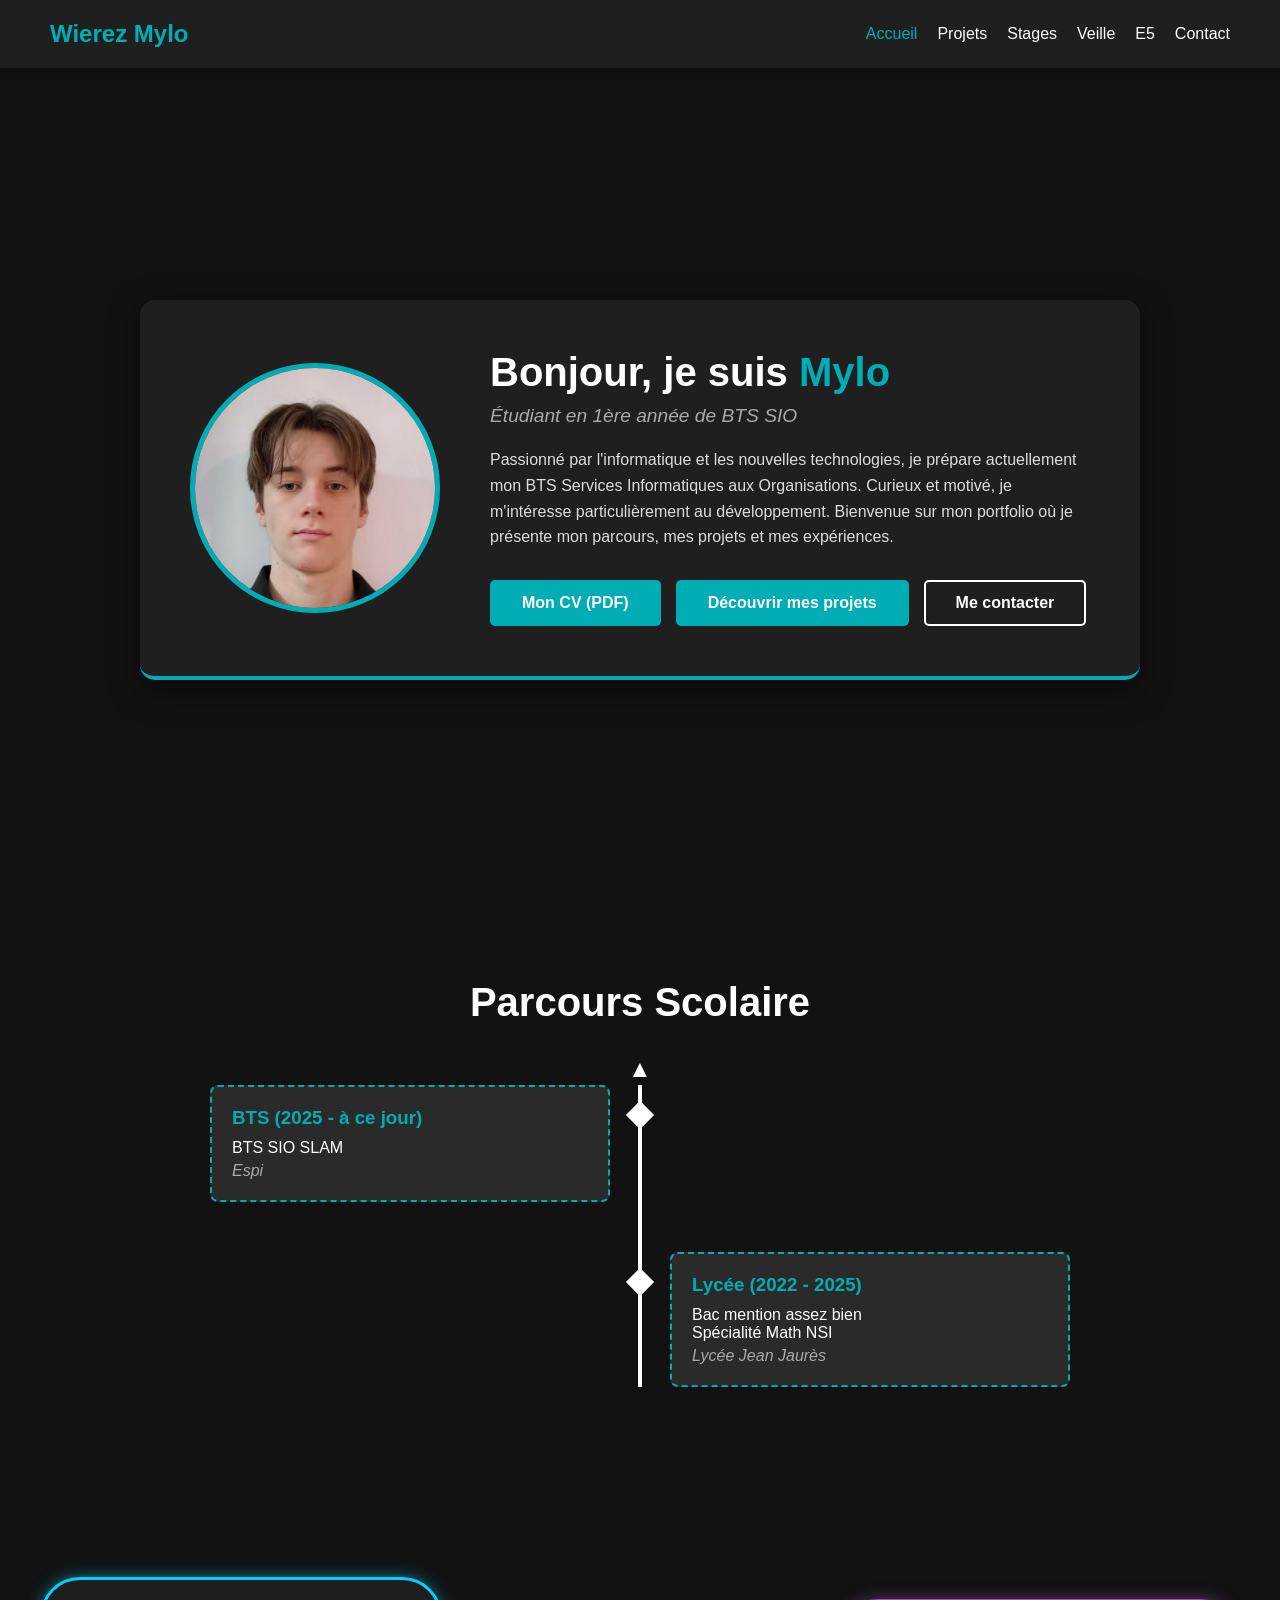
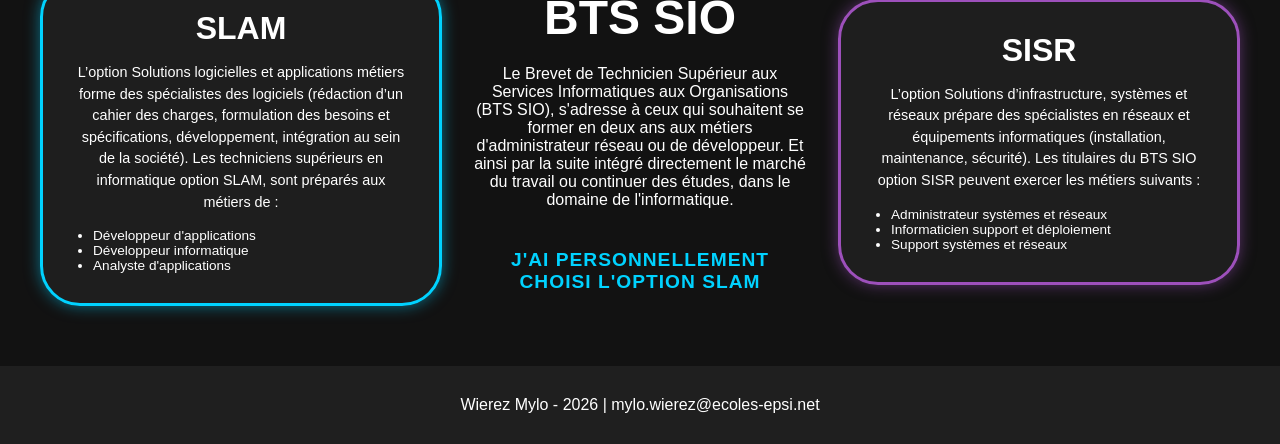
<file: index.html>
<!DOCTYPE html>
<html lang="fr">
<head>
    <meta charset="UTF-8">
    <meta name="viewport" content="width=device-width, initial-scale=1.0">
    <title>Wierez Mylo | Accueil</title>
    <link rel="stylesheet" href="style.css">
</head>
<body>
    
    <nav>
        <div class="logo">Wierez Mylo</div>
        <ul>
            <li><a href="index.html" class="active">Accueil</a></li>
            <li><a href="projets.html">Projets</a></li>
            <li><a href="stages.html">Stages</a></li>
            <li><a href="veille.html">Veille</a></li>
            <li><a href="E5.html">E5</a></li>
            <li><a href="contact.html">Contact</a></li>
        </ul>
    </nav>

    <header class="hero-container">
        <div class="about-card">
            <div class="about-image">
                <img src="portrait.jpg" alt="Photo de Wierez Mylo">
            </div>
            <div class="about-text">
                <h1>Bonjour, je suis <span class="highlight">Mylo</span></h1>
                <p class="subtitle">Étudiant en 1ère année de BTS SIO</p>
                <p class="description">
                    Passionné par l'informatique et les nouvelles technologies, je prépare actuellement mon BTS Services Informatiques aux Organisations. 
                    Curieux et motivé, je m'intéresse particulièrement au développement. 
                    Bienvenue sur mon portfolio où je présente mon parcours, mes projets et mes expériences.
                </p>
                <div class="action-buttons">
                    <a href="Mylo Wierez CV.pdf" class="btn btn-cv" download>
                    <i class="fas fa-file-download"></i> Mon CV (PDF)
                    </a>
                    <a href="projets.html" class="btn">Découvrir mes projets</a>
                    <a href="contact.html" class="btn btn-outline">Me contacter</a>
                </div>
            </div>
        </div>
    </header>

    <section class="timeline-section">
    <h2 class="section-title">Parcours Scolaire</h2>
    
    <div class="timeline">
        <div class="timeline-arrow">▲</div>
        <div class="timeline-line"></div>

        <div class="timeline-item left">
            <div class="timeline-content">
                <h3>BTS (2025 - à ce jour)</h3>
                <p>BTS SIO SLAM</p>
                <p class="school-name">Espi</p>
            </div>
            <div class="timeline-dot"></div>
        </div>

        <div class="timeline-item right">
            <div class="timeline-dot"></div>
            <div class="timeline-content">
                <h3>Lycée (2022 - 2025)</h3>
                <p>Bac mention assez bien</p>
                <p>Spécialité Math NSI</p>
                <p class="school-name">Lycée Jean Jaurès</p>
            </div>
        </div>
    </div>
    </section>

    <section class="sio-presentation">
    <div class="sio-container">
        <div class="sio-card neon-blue">
            <h3>SLAM</h3>
            <p>L’option Solutions logicielles et applications métiers forme des spécialistes des logiciels (rédaction d’un cahier des charges, formulation des besoins et spécifications, développement, intégration au sein de la société).
            Les techniciens supérieurs en informatique option SLAM, sont préparés aux métiers de :
            </p>
            <ul>
                <li>Développeur d'applications</li>
                <li>Développeur informatique</li>
                <li>Analyste d'applications</li>
            </ul>
        </div>

        <div class="sio-info">
            <h2>BTS SIO</h2>
            <p>Le Brevet de Technicien Supérieur aux Services Informatiques aux Organisations (BTS SIO), s'adresse à ceux qui souhaitent se former en deux ans aux métiers d'administrateur réseau ou de développeur. Et ainsi par la suite intégré directement le marché du travail ou continuer des études, dans le domaine de l'informatique.</p>
            <div class="my-choice">
                J'ai personnellement choisi l'option <strong>SLAM</strong>
            </div>
        </div>

        <div class="sio-card neon-purple">
            <h3>SISR</h3>
            <p>L’option Solutions d’infrastructure, systèmes et réseaux prépare des spécialistes en réseaux et équipements informatiques (installation, maintenance, sécurité). 
                Les titulaires du BTS SIO option SISR peuvent exercer les métiers suivants :
            </p>
            <ul>
                <li>Administrateur systèmes et réseaux</li>
                <li>Informaticien support et déploiement</li>
                <li>Support systèmes et réseaux</li>
            </ul>
        </div>
    </div>
    </section>

    <footer id="contact">
        <p>Wierez Mylo - 2026 | mylo.wierez@ecoles-epsi.net</p>
    </footer>

    <script src="script.js"></script>
</body>
</html>
</file>
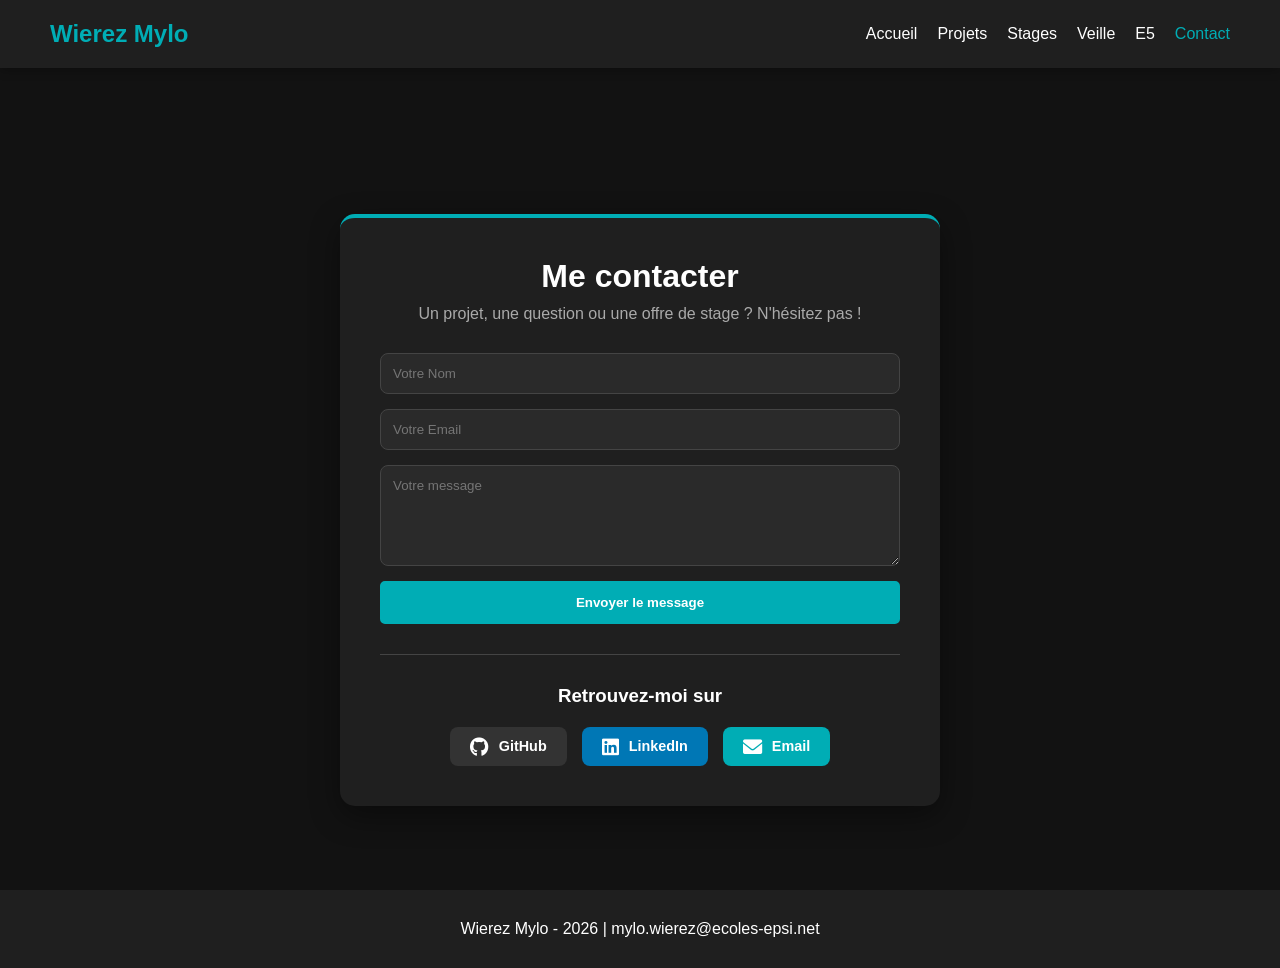
<file: contact.html>
<!DOCTYPE html>
<html lang="fr">
<head>
    <meta charset="UTF-8">
    <meta name="viewport" content="width=device-width, initial-scale=1.0">
    <title>Wierez Mylo | Contact</title>
    <link rel="stylesheet" href="style.css">
    <link rel="stylesheet" href="https://cdnjs.cloudflare.com/ajax/libs/font-awesome/6.0.0/css/all.min.css">
</head>
<body>
    <nav>
        <div class="logo">Wierez Mylo</div>
        <ul>
            <li><a href="index.html">Accueil</a></li>
            <li><a href="projets.html">Projets</a></li>
            <li><a href="stages.html">Stages</a></li>
            <li><a href="veille.html">Veille</a></li>
            <li><a href="E5.html">E5</a></li>
            <li><a href="contact.html" class="active">Contact</a></li>
        </ul>
    </nav>

    <section class="content-section contact-page">
        <div class="contact-card">
            <h2>Me contacter</h2>
            <p>Un projet, une question ou une offre de stage ? N'hésitez pas !</p>
            
            <form id="contact-form">
                <input type="text" placeholder="Votre Nom" required>
                <input type="email" placeholder="Votre Email" required>
                <textarea placeholder="Votre message" rows="5" required></textarea>
                <button type="submit" class="btn">Envoyer le message</button>
            </form>

            <hr class="separator">

            <h3>Retrouvez-moi sur</h3>
            <div class="social-links">
                <a href="https://github.com/Mylow04" target="_blank" class="social-box github">
                    <i class="fab fa-github"></i> GitHub
                </a>
                <a href="https://www.linkedin.com/in/mylo-wierez" target="_blank" class="social-box linkedin">
                    <i class="fab fa-linkedin"></i> LinkedIn
                </a>
                <a href="mailto:mylo.wierez@ecoles-epsi.net" class="social-box email">
            <i class="fas fa-envelope"></i> Email
                </a>
            </div> 
        </div> 
    </section>
            
    <footer id="contact">
        <p>Wierez Mylo - 2026 | mylo.wierez@ecoles-epsi.net</p>
    </footer>
</file>
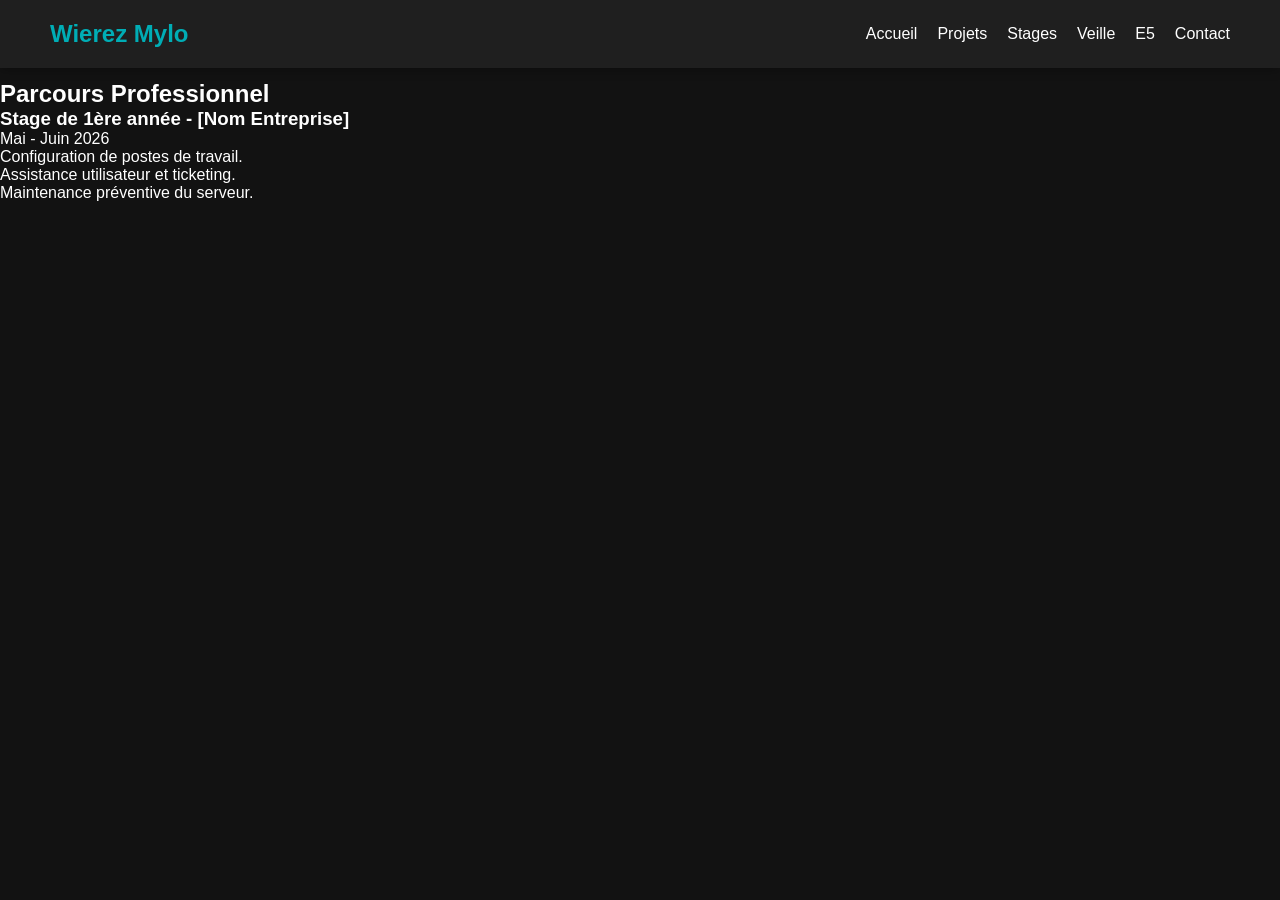
<file: E5.html>
<head>
    <meta charset="UTF-8">
    <meta name="viewport" content="width=device-width, initial-scale=1.0">
    <title>Wierez Mylo | E5</title>
    <link rel="stylesheet" href="style.css">
</head>
<body>
    <nav>
    <div class="logo">Wierez Mylo</div>
    <ul>
        <li><a href="index.html">Accueil</a></li>
        <li><a href="projets.html">Projets</a></li>
        <li><a href="stages.html">Stages</a></li>
        <li><a href="veille.html">Veille</a></li>
        <li><a href="E5.html">E5</a></li>
        <li><a href="contact.html">Contact</a></li>
    </ul>
    </nav>
    
<section class="content-section">
    <h2>Parcours Professionnel</h2>
    <div class="stage-box">
        <h3>Stage de 1ère année - [Nom Entreprise]</h3>
        <p class="date">Mai - Juin 2026</p>
        <ul>
            <li>Configuration de postes de travail.</li>
            <li>Assistance utilisateur et ticketing.</li>
            <li>Maintenance préventive du serveur.</li>
        </ul>
    </div>
</section>
</file>
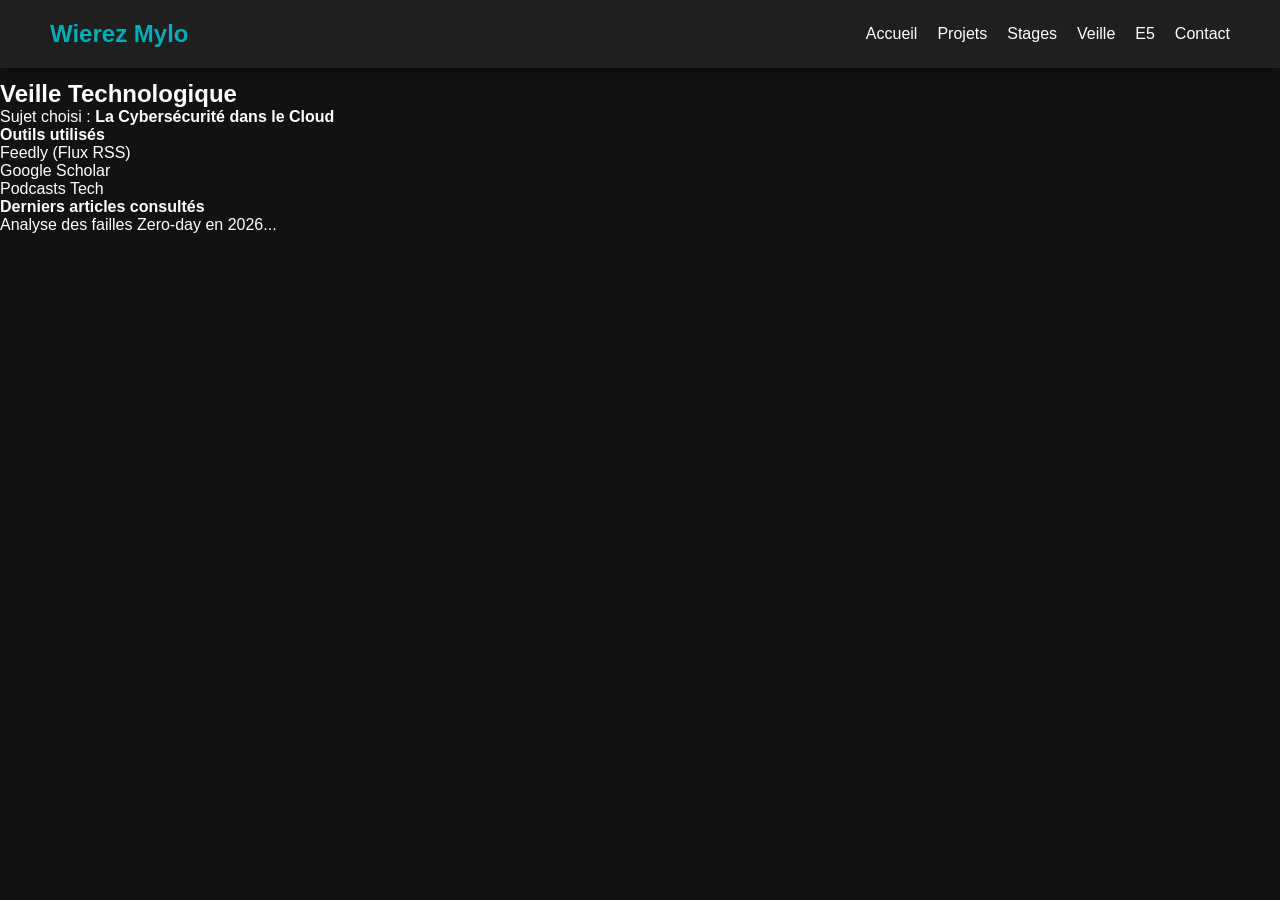
<file: veille.html>
<head>
    <meta charset="UTF-8">
    <meta name="viewport" content="width=device-width, initial-scale=1.0">
    <title>Wierez Mylo | Veille Technologique</title>
    <link rel="stylesheet" href="style.css">
</head>
<body>
    <nav>
    <div class="logo">Wierez Mylo</div>
    <ul>
        <li><a href="index.html">Accueil</a></li>
        <li><a href="projets.html">Projets</a></li>
        <li><a href="stages.html">Stages</a></li>
        <li><a href="veille.html">Veille</a></li>
        <li><a href="E5.html">E5</a></li>
        <li><a href="contact.html">Contact</a></li>
    </ul>
    </nav>



<section class="content-section">
    <h2>Veille Technologique</h2>
    <p>Sujet choisi : <strong>La Cybersécurité dans le Cloud</strong></p>
    
    <div class="veille-grid">
        <div class="tool">
            <h4>Outils utilisés</h4>
            <ul>
                <li>Feedly (Flux RSS)</li>
                <li>Google Scholar</li>
                <li>Podcasts Tech</li>
            </ul>
        </div>
        <div class="last-articles">
            <h4>Derniers articles consultés</h4>
            <p>Analyse des failles Zero-day en 2026...</p>
        </div>
    </div>
</section>
</file>
<file: style.css>
/* --- Styles Généraux existants à conserver --- */
* {
    margin: 0;
    padding: 0;
    box-sizing: border-box;
    font-family: 'Segoe UI', Tahoma, Geneva, Verdana, sans-serif;
}

body {
    background-color: #121212;
    color: white;
    scroll-behavior: smooth;
    padding-top: 80px; /* Espace pour la nav figée */
}

/* --- Navigation --- */
nav {
    display: flex;
    justify-content: space-between;
    align-items: center;
    padding: 20px 50px;
    background: #1f1f1f;
    position: fixed;
    top: 0;
    width: 100%;
    z-index: 1000;
    box-shadow: 0 2px 10px rgba(0,0,0,0.3);
}

nav .logo {
    font-size: 1.5rem;
    font-weight: bold;
    color: #00adb5;
}

nav ul {
    display: flex;
    list-style: none;
    gap: 20px;
}

nav a {
    color: white;
    text-decoration: none;
    font-weight: 500;
    transition: 0.3s;
}

nav a:hover, nav a.active {
    color: #00adb5;
}

/* --- Boutons --- */
.btn {
    display: inline-block;
    padding: 12px 30px;
    background: #00adb5;
    color: white;
    text-decoration: none;
    border-radius: 5px;
    font-weight: bold;
    transition: 0.3s;
    border: 2px solid #00adb5;
}

.btn:hover {
    background: #007e85;
    border-color: #007e85;
    transform: translateY(-2px);
}

.btn-outline {
    background: transparent;
    border: 2px solid white;
    color: white;
}

.btn-outline:hover {
    background: white;
    color: #121212;
    border-color: white;
}

/* =================================================== */
/* --- NOUVEAU STYLE : Grosse case Présentation (Hero) --- */
/* =================================================== */

.hero-container {
    height: calc(100vh - 80px); /* Prend toute la hauteur moins la nav */
    display: flex;
    justify-content: center;
    align-items: center;
    padding: 20px;
}

.about-card {
    background: #1f1f1f;
    width: 100%;
    max-width: 1000px; /* Largeur max de la case */
    padding: 50px;
    border-radius: 15px;
    display: flex;
    align-items: center;
    gap: 50px; /* Espace entre photo et texte */
    box-shadow: 0 10px 30px rgba(0,0,0,0.5);
    border-bottom: 4px solid #00adb5;
}

/* Style de la zone image */
.about-image {
    flex-shrink: 0; /* Empêche l'image de rétrécir */
    width: 250px;
    height: 250px;
    border-radius: 50%; /* Image ronde */
    overflow: hidden; /* Coupe ce qui dépasse du rond */
    border: 5px solid #00adb5;
}

.about-image img {
    width: 100%;
    height: 100%;
    object-fit: cover; /* Adapte la photo sans la déformer */
}

/* Style de la zone texte */
.about-text {
    flex: 1;
}

.highlight {
    color: #00adb5;
}

.about-text h1 {
    font-size: 2.5rem;
    margin-bottom: 10px;
}

.about-text .subtitle {
    font-size: 1.2rem;
    color: #aaaaaa;
    margin-bottom: 20px;
    font-style: italic;
}

.about-text .description {
    line-height: 1.6;
    color: #dddddd;
    margin-bottom: 30px;
}

.action-buttons {
    display: flex;
    gap: 15px;
}

/* --- Footer --- */
footer {
    text-align: center;
    padding: 30px;
    background: #1f1f1f;
    margin-top: auto;
}

/* --- Responsive (Mobile) --- */
@media (max-width: 768px) {
    .about-card {
        flex-direction: column; /* Empile photo et texte */
        text-align: center;
        padding: 30px;
        gap: 20px;
    }

    .about-image {
        width: 150px;
        height: 150px;
    }

    .about-text h1 {
        font-size: 2rem;
    }

    .action-buttons {
        justify-content: center;
        flex-wrap: wrap;
    }
}

/* --- Style spécifique à la page Contact --- */
.contact-page {
    display: flex;
    justify-content: center;
    align-items: center;
    min-height: 90vh;
    padding: 100px 20px 50px;
}

.contact-card {
    background: #1f1f1f;
    padding: 40px;
    border-radius: 15px;
    width: 100%;
    max-width: 600px;
    text-align: center;
    box-shadow: 0 10px 30px rgba(0,0,0,0.4);
    border-top: 4px solid #00adb5;
}

.contact-card h2 {
    margin-bottom: 10px;
    font-size: 2rem;
}

.contact-card p {
    color: #aaa;
    margin-bottom: 30px;
}

#contact-form {
    display: flex;
    flex-direction: column;
    gap: 15px;
}

#contact-form input, #contact-form textarea {
    width: 100%;
    padding: 12px;
    background: #2a2a2a;
    border: 1px solid #444;
    color: white;
    border-radius: 8px;
    outline: none;
    transition: 0.3s;
}

#contact-form input:focus, #contact-form textarea:focus {
    border-color: #00adb5;
}

/* Séparateur */
.separator {
    margin: 30px 0;
    border: 0;
    border-top: 1px solid #444;
}

/* --- Social Links --- */
.social-links {
    display: flex;
    justify-content: center;
    gap: 15px;
    flex-wrap: wrap;
    margin-top: 20px;
}

.social-box {
    padding: 10px 20px;
    border-radius: 8px;
    text-decoration: none;
    color: white;
    font-weight: bold;
    display: flex;
    align-items: center;
    gap: 10px;
    transition: 0.3s;
    font-size: 0.9rem;
}

.github { background: #333; }
.linkedin { background: #0077b5; }
.email { background: #00adb5; }

.social-box:hover {
    transform: translateY(-3px);
    filter: brightness(1.2);
}

/* Icônes */
.social-box i {
    font-size: 1.2rem;
}

/* --- Section Timeline --- */
.timeline-section {
    padding: 80px 20px;
    background: #121212;
}

.section-title {
    text-align: center;
    font-size: 2.5rem;
    margin-bottom: 60px;
    color: white;
}

.timeline {
    position: relative;
    max-width: 1000px;
    margin: 0 auto;
}

/* La ligne verticale centrale */
.timeline-line {
    position: absolute;
    width: 4px;
    background: white;
    top: 0;
    bottom: 0;
    left: 50%;
    transform: translateX(-50%);
}

.timeline-item {
    display: flex;
    justify-content: flex-end; /* Par défaut pour les items 'left' */
    padding-right: 50%;
    position: relative;
    margin-bottom: 50px;
    width: 100%;
}

.timeline-item.right {
    justify-content: flex-start;
    padding-right: 0;
    padding-left: 50%;
}

/* Les boîtes de contenu (les carrés en pointillés sur ta photo) */
.timeline-content {
    background: #2a2a2a;
    padding: 20px;
    border-radius: 8px;
    border: 2px dashed #00adb5; /* Effet pointillés comme sur l'image */
    width: 80%;
    color: white;
    position: relative;
}

.timeline-item.left .timeline-content { margin-right: 30px; }
.timeline-item.right .timeline-content { margin-left: 30px; }

/* Les titres dans la timeline */
.timeline-content h3 {
    color: #00adb5;
    margin-bottom: 10px;
}

.school-name {
    font-style: italic;
    color: #aaaaaa;
    margin-top: 5px;
}

/* Le losange/point sur la ligne */
.timeline-dot {
    position: absolute;
    width: 20px;
    height: 20px;
    background: white;
    left: 50%;
    top: 20px;
    transform: translateX(-50%) rotate(45deg); /* Effet losange comme sur la photo */
    z-index: 2;
}

/* Flèche en haut */
.timeline-arrow {
    position: absolute;
    top: -30px;
    left: 50%;
    transform: translateX(-50%);
    color: white;
    font-size: 1.5rem;
}

/* Responsive : sur mobile, on met tout sur une seule colonne */
@media (max-width: 768px) {
    .timeline-line { left: 20px; }
    .timeline-item { justify-content: flex-start; padding-left: 40px; padding-right: 0; }
    .timeline-item.right { padding-left: 40px; }
    .timeline-dot { left: 20px; }
    .timeline-arrow { left: 20px; }
}

/* --- Section BTS SIO --- */
.sio-presentation {
    padding: 60px 20px;
    background-color: #121212;
    color: white;
}

.sio-container {
    display: flex;
    justify-content: space-between;
    align-items: center;
    max-width: 1200px;
    margin: 0 auto;
    gap: 30px;
}

/* Style des cartes SLAM et SISR */
.sio-card {
    flex: 1;
    padding: 30px;
    background: rgba(255, 255, 255, 0.05);
    border-radius: 40px; /* Bordures très arrondies comme sur l'image */
    text-align: center;
    border: 3px solid transparent;
    transition: 0.3s;
}

.sio-card h3 {
    font-size: 2rem;
    margin-bottom: 15px;
}

.sio-card p {
    font-size: 0.9rem;
    line-height: 1.5;
    margin-bottom: 15px;
}

.sio-card ul {
    text-align: left;
    list-style: disc;
    padding-left: 20px;
    font-size: 0.85rem;
}

/* Effets Néon */
.neon-blue {
    border-color: #00d2ff;
    box-shadow: 0 0 15px rgba(0, 210, 255, 0.5);
}

.neon-purple {
    border-color: #9d50bb;
    box-shadow: 0 0 15px rgba(157, 80, 187, 0.5);
}

/* Colonne centrale */
.sio-info {
    flex: 1;
    text-align: center;
}

.sio-info h2 {
    font-size: 3rem;
    margin-bottom: 20px;
}

.my-choice {
    margin-top: 40px;
    font-size: 1.2rem;
    color: #00d2ff;
    font-weight: bold;
    text-transform: uppercase;
    letter-spacing: 1px;
}

/* Responsive : On empile tout sur mobile */
@media (max-width: 900px) {
    .sio-container {
        flex-direction: column;
    }
    .sio-info {
        order: -1; /* Met le titre "BTS SIO" en haut sur mobile */
    }
}
/* Header de la page projets */
.projects-header {
    text-align: center;
    padding: 100px 20px 40px;
}

.projects-header h2 {
    font-size: 3rem;
    margin-bottom: 5px;
}

.projects-header .subtitle {
    font-size: 1.5rem;
    color: #aaaaaa;
    margin-bottom: 30px;
}

/* Boutons en haut */
.project-actions {
    display: flex;
    justify-content: center;
    gap: 15px;
    margin-bottom: 50px;
    flex-wrap: wrap;
}

.btn-drive { background-color: #34a853; border-color: #34a853; } /* Vert Google */
.btn-skills { background-color: #00adb5; border-color: #00adb5; }

/* Grille de projets format "Portrait" */
.grid-projects {
    display: grid;
    grid-template-columns: repeat(auto-fit, minmax(280px, 1fr));
    gap: 30px;
    padding: 0 10% 50px;
    max-width: 1400px;
    margin: 0 auto;
}

.project-card {
    background: #0a224e; /* Bleu très foncé comme la photo */
    height: 450px;      /* Hauteur importante pour le format vertical */
    border-radius: 25px;
    display: flex;
    flex-direction: column;
    justify-content: flex-end; /* Texte en bas de la carte */
    padding: 30px;
    transition: transform 0.3s ease, box-shadow 0.3s ease;
    border: 1px solid rgba(255, 255, 255, 0.1);
}

.project-card:hover {
    transform: translateY(-10px);
    box-shadow: 0 15px 30px rgba(0,0,0,0.5);
    background: #0d2c63;
}

.project-content h3 {
    font-size: 1.8rem;
    margin-bottom: 15px;
    color: white;
}

.project-content p {
    color: #cbd5e0;
    margin-bottom: 20px;
    font-size: 0.95rem;
    line-height: 1.5;
}

.tech-tags {
    display: flex;
    gap: 10px;
    flex-wrap: wrap;
}

.tech {
    background: rgba(0, 173, 181, 0.2);
    color: #00adb5;
    padding: 5px 12px;
    border-radius: 20px;
    font-size: 0.8rem;
    font-weight: bold;
}

.project-image {
    width: 100%;       /* Prend toute la largeur de la carte */
    height: 220px;     /* Définit une hauteur FIXE et UNIFORME pour toutes les images */
    overflow: hidden;  /* Cache tout ce qui dépasse si l'image est trop grande */
    border-radius: 20px 20px 0 0; /* Arrondit uniquement les coins supérieurs */
}

/* 2. Redimensionne l'image elle-même à l'intérieur de son conteneur */
.project-image img {
    width: 100%;       /* Forcé à prendre 100% de la largeur du conteneur */
    height: 100%;      /* Forcé à prendre 100% de la hauteur du conteneur */
    
    /* PROPRIÉTÉ CRUCIALE : Remplir la zone sans déformer l'image (l'image est centrée et rognée proprement) */
    object-fit: cover; 
    
    /* Positionne l'image au centre pour le rognage */
    object-position: center; 
}
</file>
